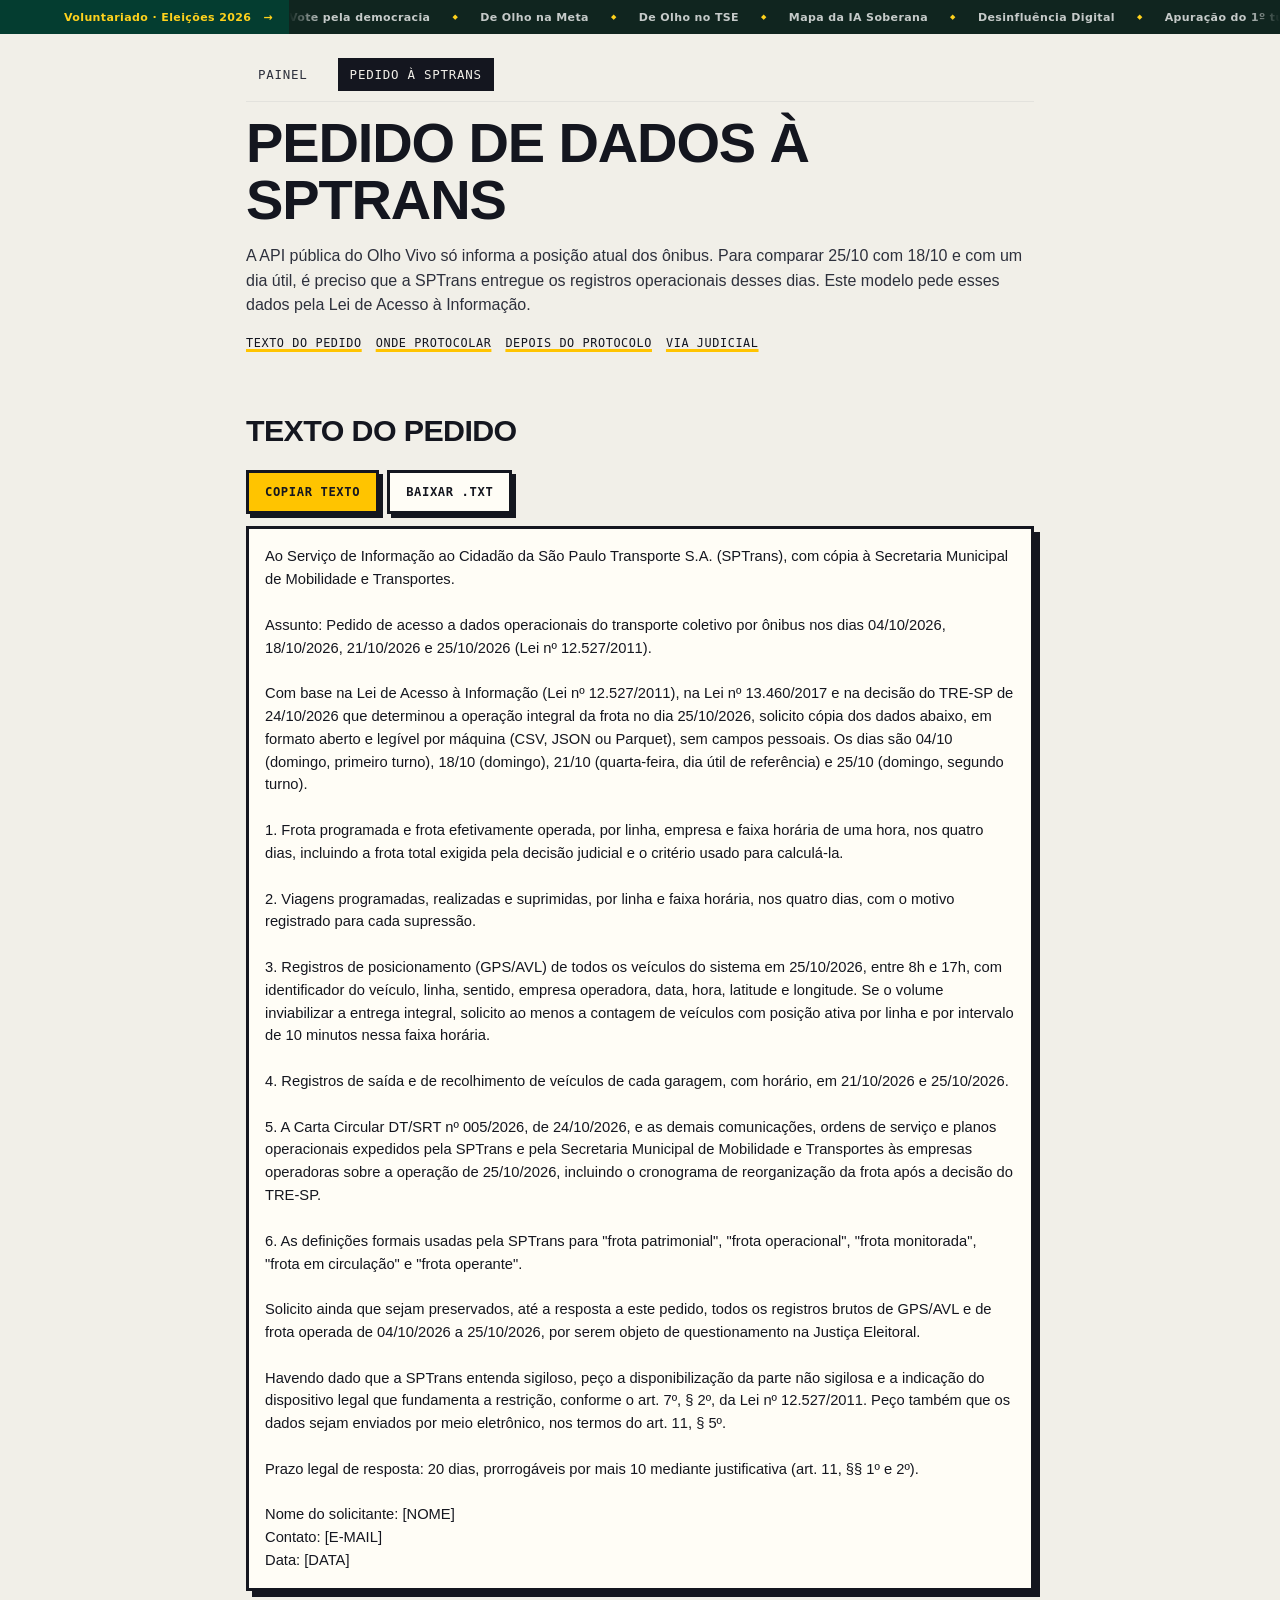
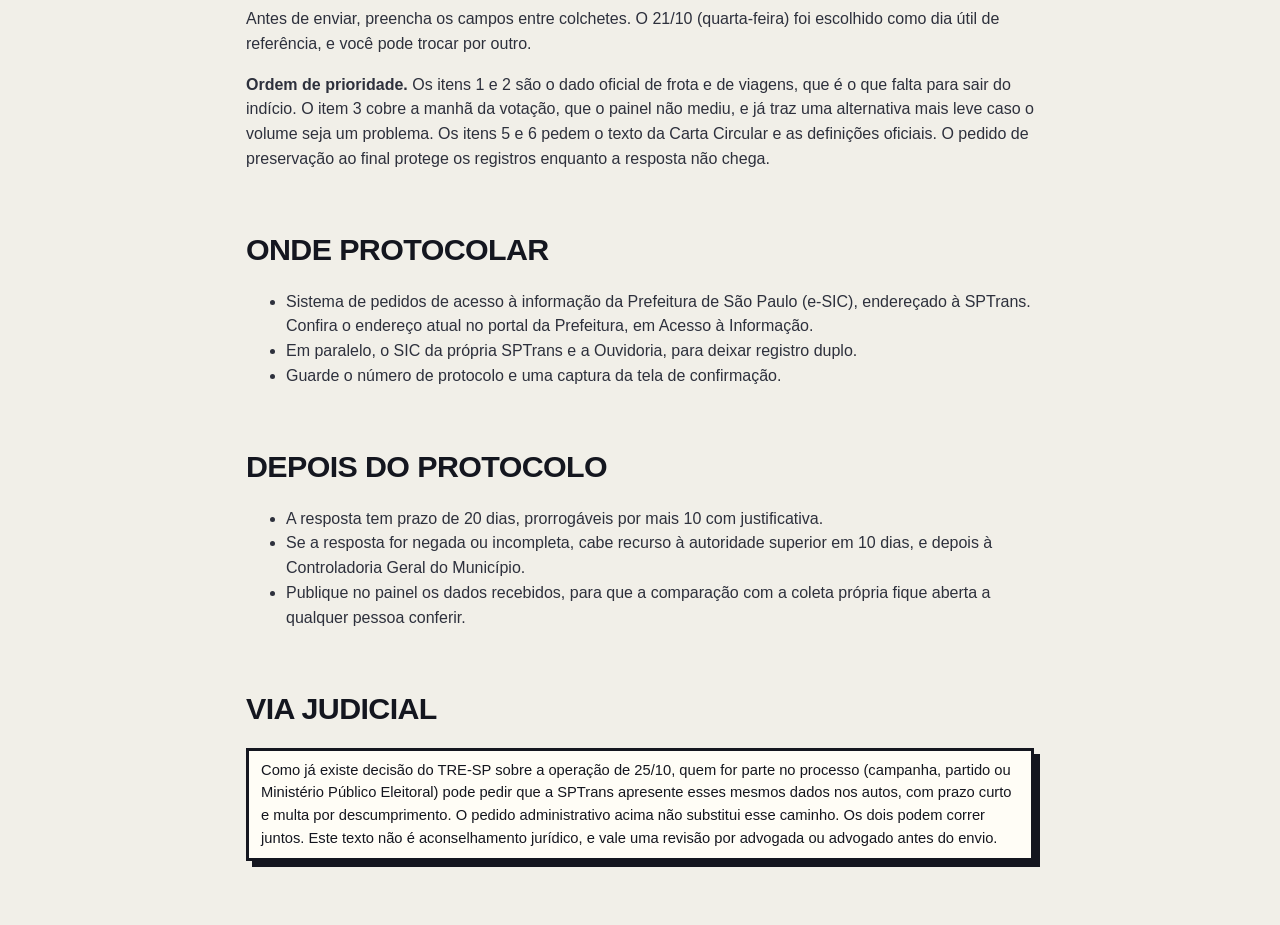
<file: site/pedido.html>
<!doctype html>
<html lang="pt-BR" data-layout="bloco">
<head>
<meta charset="utf-8">
<meta name="viewport" content="width=device-width,initial-scale=1">
<title>Pedido de dados à SPTrans: modelo pronto</title>
<meta name="description" content="Modelo de pedido de acesso à informação para obter da SPTrans os dados de frota e GPS de 04/10, 18/10 e 25/10 de 2026.">
<link rel="canonical" href="https://travahacker.com.br/analise-onibus/pedido.html">
<link rel="icon" type="image/svg+xml" href="favicon.svg">
<link rel="stylesheet" href="voluntariado-ticker.css">
<link rel="apple-touch-icon" href="apple-touch-icon.png">
<meta name="theme-color" content="#f1efe8">
<meta property="og:type" content="website">
<meta property="og:locale" content="pt_BR">
<meta property="og:site_name" content="Travahacker">
<meta property="og:title" content="Pedido de dados à SPTrans: modelo pronto (LAI)">
<meta property="og:description" content="Modelo de pedido de acesso à informação para obter da SPTrans os dados de frota e GPS de 04/10, 18/10 e 25/10 de 2026.">
<meta property="og:url" content="https://travahacker.com.br/analise-onibus/pedido.html">
<meta property="og:image" content="https://travahacker.com.br/analise-onibus/og.png">
<meta property="og:image:width" content="1200">
<meta property="og:image:height" content="630">
<meta property="og:image:alt" content="Os ônibus de SP circularam normalmente no domingo da eleição? Auditoria independente com dados de GPS">
<meta name="twitter:card" content="summary_large_image">
<meta name="twitter:title" content="Pedido de dados à SPTrans: modelo pronto (LAI)">
<meta name="twitter:description" content="Modelo de pedido de acesso à informação para obter da SPTrans os dados de frota e GPS de 04/10, 18/10 e 25/10 de 2026.">
<meta name="twitter:image" content="https://travahacker.com.br/analise-onibus/og.png">
<meta name="twitter:image:alt" content="Os ônibus de SP circularam normalmente no domingo da eleição? Auditoria independente com dados de GPS">
<style>
:root{color-scheme:light;--bg:#f6f5f2;--surface:#fcfcfb;--ink:#0b0b0b;--ink2:#52514e;--grid:#e3e2dd;--s1:#2a78d6;--warn:#8a5a00}
@media (prefers-color-scheme:dark){:root:not([data-theme=light]){color-scheme:dark;--bg:#111110;--surface:#1a1a19;--ink:#f0efec;--ink2:#c3c2b7;--grid:#2e2d2a;--s1:#3987e5;--warn:#e0a63a}}
*{box-sizing:border-box}body{margin:0;background:var(--bg);color:var(--ink);font:16px/1.55 system-ui,sans-serif}
main{max-width:820px;margin:0 auto;padding:24px 16px 64px}h1{font-size:1.6rem;margin:.2em 0}h2{font-size:1.1rem;margin:1.8em 0 .5em}
p,li{color:var(--ink2)}a{color:var(--s1)}.card{background:var(--surface);border:1px solid var(--grid);border-radius:10px;padding:16px;margin:12px 0}
nav.menu{display:flex;flex-wrap:wrap;gap:4px 18px;border-bottom:1px solid var(--grid);padding-bottom:10px;margin-bottom:8px;font-size:.95rem}nav.menu a{color:var(--ink2);text-decoration:none;padding:2px 0}nav.menu a[aria-current=page]{color:var(--ink);border-bottom:2px solid var(--s1)}nav.menu a:hover{color:var(--ink)}
nav.sub{display:flex;flex-wrap:wrap;gap:4px 14px;font-size:.88rem;margin:6px 0 14px}nav.sub a{color:var(--ink2)}
pre{white-space:pre-wrap;word-wrap:break-word;font:inherit;font-size:.92rem;color:var(--ink);margin:0}
button,.btn{background:var(--s1);color:#fff;border:0;border-radius:6px;padding:8px 14px;font:inherit;font-size:.9rem;cursor:pointer;text-decoration:none;display:inline-block}
.btn.sec{background:transparent;color:var(--ink);border:1px solid var(--grid)}.acoes{display:flex;gap:8px;flex-wrap:wrap;margin:10px 0}
.aviso{border-left:4px solid var(--warn);padding:8px 12px;background:var(--surface);color:var(--ink2);font-size:.92rem}
</style>
<link rel="stylesheet" href="temas.css">
</head>
<body>
<aside class="network-ticker" aria-label="Projetos do Voluntariado Eleições 2026"><a class="ticker-label" href="https://travahacker.com.br/voluntariado/">Voluntariado · Eleições 2026 <span aria-hidden="true">→</span></a><div class="ticker-window"><div class="ticker-track"><div class="ticker-set"><a href="https://votedemocracia.com.br/">Vote pela democracia</a><a href="https://deolhonameta.com.br/">De Olho na Meta</a><a href="https://travahacker.com.br/deolhonotse/">De Olho no TSE</a><a href="https://travahacker.com.br/mapa-ia-soberana/">Mapa da IA Soberana</a><a href="https://www.youtube.com/live/DtlQigD4UoA">Desinfluência Digital</a><a href="https://travahacker.com.br/eleicoes2026/">Apuração do 1º turno</a><a class="current" aria-current="page" href="https://travahacker.com.br/analise-onibus/">Ônibus de SP na eleição</a><a href="https://codigonaobinario.org/curso-ia">Curso de IA <small>bônus</small></a></div><div class="ticker-set" aria-hidden="true"><a tabindex="-1" href="https://votedemocracia.com.br/">Vote pela democracia</a><a tabindex="-1" href="https://deolhonameta.com.br/">De Olho na Meta</a><a tabindex="-1" href="https://travahacker.com.br/deolhonotse/">De Olho no TSE</a><a tabindex="-1" href="https://travahacker.com.br/mapa-ia-soberana/">Mapa da IA Soberana</a><a tabindex="-1" href="https://www.youtube.com/live/DtlQigD4UoA">Desinfluência Digital</a><a tabindex="-1" href="https://travahacker.com.br/eleicoes2026/">Apuração do 1º turno</a><a tabindex="-1" href="https://travahacker.com.br/analise-onibus/">Ônibus de SP na eleição</a><a tabindex="-1" href="https://codigonaobinario.org/curso-ia">Curso de IA <small>bônus</small></a></div></div></div></aside>
<main>
<nav class="menu" aria-label="Seções"><a href="./">Painel</a><a href="pedido.html" aria-current="page">Pedido à SPTrans</a></nav>
<h1>Pedido de dados à SPTrans</h1>
<p>A API pública do Olho Vivo só informa a posição atual dos ônibus. Para comparar 25/10 com 18/10 e com um dia útil, é preciso que a SPTrans entregue os registros operacionais desses dias. Este modelo pede esses dados pela Lei de Acesso à Informação.</p>
<nav class="sub" aria-label="Nesta página"><a href="#texto">Texto do pedido</a><a href="#onde">Onde protocolar</a><a href="#depois">Depois do protocolo</a><a href="#judicial">Via judicial</a></nav>

<h2 id="texto">Texto do pedido</h2>
<div class="acoes"><button id="copiar" type="button">Copiar texto</button><a class="btn sec" href="pedido-sptrans.txt" download>Baixar .txt</a></div>
<div class="card"><pre id="pedido">Ao Serviço de Informação ao Cidadão da São Paulo Transporte S.A. (SPTrans), com cópia à Secretaria Municipal de Mobilidade e Transportes.

Assunto: Pedido de acesso a dados operacionais do transporte coletivo por ônibus nos dias 04/10/2026, 18/10/2026, 21/10/2026 e 25/10/2026 (Lei nº 12.527/2011).

Com base na Lei de Acesso à Informação (Lei nº 12.527/2011), na Lei nº 13.460/2017 e na decisão do TRE-SP de 24/10/2026 que determinou a operação integral da frota no dia 25/10/2026, solicito cópia dos dados abaixo, em formato aberto e legível por máquina (CSV, JSON ou Parquet), sem campos pessoais. Os dias são 04/10 (domingo, primeiro turno), 18/10 (domingo), 21/10 (quarta-feira, dia útil de referência) e 25/10 (domingo, segundo turno).

1. Frota programada e frota efetivamente operada, por linha, empresa e faixa horária de uma hora, nos quatro dias, incluindo a frota total exigida pela decisão judicial e o critério usado para calculá-la.

2. Viagens programadas, realizadas e suprimidas, por linha e faixa horária, nos quatro dias, com o motivo registrado para cada supressão.

3. Registros de posicionamento (GPS/AVL) de todos os veículos do sistema em 25/10/2026, entre 8h e 17h, com identificador do veículo, linha, sentido, empresa operadora, data, hora, latitude e longitude. Se o volume inviabilizar a entrega integral, solicito ao menos a contagem de veículos com posição ativa por linha e por intervalo de 10 minutos nessa faixa horária.

4. Registros de saída e de recolhimento de veículos de cada garagem, com horário, em 21/10/2026 e 25/10/2026.

5. A Carta Circular DT/SRT nº 005/2026, de 24/10/2026, e as demais comunicações, ordens de serviço e planos operacionais expedidos pela SPTrans e pela Secretaria Municipal de Mobilidade e Transportes às empresas operadoras sobre a operação de 25/10/2026, incluindo o cronograma de reorganização da frota após a decisão do TRE-SP.

6. As definições formais usadas pela SPTrans para &quot;frota patrimonial&quot;, &quot;frota operacional&quot;, &quot;frota monitorada&quot;, &quot;frota em circulação&quot; e &quot;frota operante&quot;.

Solicito ainda que sejam preservados, até a resposta a este pedido, todos os registros brutos de GPS/AVL e de frota operada de 04/10/2026 a 25/10/2026, por serem objeto de questionamento na Justiça Eleitoral.

Havendo dado que a SPTrans entenda sigiloso, peço a disponibilização da parte não sigilosa e a indicação do dispositivo legal que fundamenta a restrição, conforme o art. 7º, § 2º, da Lei nº 12.527/2011. Peço também que os dados sejam enviados por meio eletrônico, nos termos do art. 11, § 5º.

Prazo legal de resposta: 20 dias, prorrogáveis por mais 10 mediante justificativa (art. 11, §§ 1º e 2º).

Nome do solicitante: [NOME]
Contato: [E-MAIL]
Data: [DATA]
</pre></div>
<p>Antes de enviar, preencha os campos entre colchetes. O 21/10 (quarta-feira) foi escolhido como dia útil de referência, e você pode trocar por outro.</p>
<p><b>Ordem de prioridade.</b> Os itens 1 e 2 são o dado oficial de frota e de viagens, que é o que falta para sair do indício. O item 3 cobre a manhã da votação, que o painel não mediu, e já traz uma alternativa mais leve caso o volume seja um problema. Os itens 5 e 6 pedem o texto da Carta Circular e as definições oficiais. O pedido de preservação ao final protege os registros enquanto a resposta não chega.</p>

<h2 id="onde">Onde protocolar</h2>
<ul>
<li>Sistema de pedidos de acesso à informação da Prefeitura de São Paulo (e-SIC), endereçado à SPTrans. Confira o endereço atual no portal da Prefeitura, em Acesso à Informação.</li>
<li>Em paralelo, o SIC da própria SPTrans e a Ouvidoria, para deixar registro duplo.</li>
<li>Guarde o número de protocolo e uma captura da tela de confirmação.</li>
</ul>

<h2 id="depois">Depois do protocolo</h2>
<ul>
<li>A resposta tem prazo de 20 dias, prorrogáveis por mais 10 com justificativa.</li>
<li>Se a resposta for negada ou incompleta, cabe recurso à autoridade superior em 10 dias, e depois à Controladoria Geral do Município.</li>
<li>Publique no painel os dados recebidos, para que a comparação com a coleta própria fique aberta a qualquer pessoa conferir.</li>
</ul>

<h2 id="judicial">Via judicial</h2>
<div class="aviso">Como já existe decisão do TRE-SP sobre a operação de 25/10, quem for parte no processo (campanha, partido ou Ministério Público Eleitoral) pode pedir que a SPTrans apresente esses mesmos dados nos autos, com prazo curto e multa por descumprimento. O pedido administrativo acima não substitui esse caminho. Os dois podem correr juntos. Este texto não é aconselhamento jurídico, e vale uma revisão por advogada ou advogado antes do envio.</div>
</main>
<script>
document.getElementById("copiar").onclick = async function () {
  const t = document.getElementById("pedido").textContent;
  try { await navigator.clipboard.writeText(t); this.textContent = "Copiado"; }
  catch (e) { const r = document.createRange(); r.selectNodeContents(document.getElementById("pedido")); getSelection().removeAllRanges(); getSelection().addRange(r); this.textContent = "Selecione e copie (Ctrl+C)"; }
};
</script>
</body></html>
</file>
<file: site/voluntariado-ticker.css>
/* Navegação compartilhada dos projetos oficiais do Voluntariado Eleições 2026.
   Componente local-first: copie este arquivo para a raiz pública de cada domínio. */
.network-ticker,
.network-ticker * {
  box-sizing: border-box;
}

.network-ticker {
  --network-ink: #10251f;
  --network-green: #043d30;
  --network-yellow: #ffd21c;
  position: relative;
  z-index: 100;
  display: grid;
  grid-template-columns: auto minmax(0, 1fr);
  min-height: 34px;
  margin: 0;
  color: #fff;
  background: var(--network-ink);
  font-family: Inter, ui-sans-serif, system-ui, -apple-system, BlinkMacSystemFont, "Segoe UI", sans-serif;
  font-size: 11px;
  font-weight: 800;
  letter-spacing: .035em;
  line-height: 1;
}

.network-ticker .ticker-label {
  position: relative;
  z-index: 2;
  display: flex;
  align-items: center;
  gap: 12px;
  min-height: 34px;
  padding: 7px 16px 6px max(16px, 5vw);
  color: var(--network-yellow);
  background: var(--network-green);
  text-decoration: none;
  white-space: nowrap;
}

.network-ticker .ticker-window {
  display: flex;
  min-width: 0;
  align-items: center;
  overflow: hidden;
  -webkit-mask-image: linear-gradient(90deg, transparent, #000 32px, #000 calc(100% - 32px), transparent);
  mask-image: linear-gradient(90deg, transparent, #000 32px, #000 calc(100% - 32px), transparent);
}

.network-ticker .ticker-track {
  display: flex;
  width: max-content;
  min-height: 34px;
  align-items: center;
  animation: volunteer-network-ticker-scroll 42s linear infinite;
}

.network-ticker .ticker-set {
  display: flex;
  height: 34px;
  flex: 0 0 auto;
  align-items: center;
  padding-right: 32px;
}

.network-ticker .ticker-set a,
.network-ticker .ticker-set span {
  display: inline-flex;
  height: 100%;
  align-items: center;
  margin: 0;
  padding: 0;
  color: rgba(255, 255, 255, .76);
  background: transparent;
  border: 0;
  font: inherit;
  line-height: 1;
  text-decoration: none;
  text-transform: none;
  white-space: nowrap;
}

.network-ticker .ticker-set a::after,
.network-ticker .ticker-set span::after {
  content: "◆";
  margin: 0 22px;
  color: var(--network-yellow);
  font-size: 7px;
}

.network-ticker .ticker-set a:hover,
.network-ticker .ticker-set a:focus-visible,
.network-ticker .ticker-set a.current {
  color: #fff;
  text-decoration: underline;
  text-decoration-color: var(--network-yellow);
  text-underline-offset: 3px;
}

.network-ticker .ticker-set small {
  margin-left: 6px;
  color: var(--network-yellow);
  font: inherit;
  font-size: 9px;
  font-weight: 900;
  text-transform: uppercase;
}

.network-ticker:hover .ticker-track,
.network-ticker:focus-within .ticker-track {
  animation-play-state: paused;
}

@keyframes volunteer-network-ticker-scroll {
  to { transform: translateX(-50%); }
}

@media (max-width: 860px) {
  .network-ticker {
    grid-template-columns: 128px minmax(0, 1fr);
    font-size: 10px;
  }

  .network-ticker .ticker-label {
    padding-left: 12px;
    line-height: 1.15;
    white-space: normal;
  }

  .network-ticker .ticker-label span {
    display: none;
  }
}

@media (prefers-reduced-motion: reduce) {
  .network-ticker .ticker-window {
    overflow-x: auto;
    -webkit-mask-image: none;
    mask-image: none;
  }

  .network-ticker .ticker-track { animation: none; }
  .network-ticker .ticker-set[aria-hidden="true"] { display: none; }
}

@media print {
  .network-ticker { display: none !important; }
}
</file>
<file: site/temas.css>
/* Estilo único do painel: "Bloco" (contornos grossos e destaque amarelo, família visual do De Olho no TSE).
   Ativado pelo atributo data-layout="bloco" no <html> de cada página. */

/* ---------- ajustes comuns aos três layouts ---------- */
.resp .big small{display:block;margin-top:2px;font-size:.9rem;line-height:1.3}
@media (min-width:760px){#placar-cards{grid-template-columns:repeat(2,minmax(0,1fr))}}

/* ======================= BLOCO ======================= */
html[data-layout="bloco"]:root{color-scheme:light;--bg:#f1efe8;--surface:#fffdf6;--surface2:#faf6e8;--ink:#14161f;--ink2:#2d303c;--ink3:#5d606c;--line:#cfcabb;--accent:#14161f;--hl:#ffc400;--s-eleicao:#e0481f;--s-domingo:#1f5fd0;--s-util:#12805c;--s-sabado:#d99800;--s-turno1:#c4437a;--warn:#14161f;--shadow:none}
[data-layout="bloco"] body{font-family:"Helvetica Neue",Arial,sans-serif}
[data-layout="bloco"] h1,[data-layout="bloco"] h2,[data-layout="bloco"] .resp .big{font-family:"Arial Black","Archivo Black","Helvetica Neue",Impact,sans-serif;text-transform:uppercase;letter-spacing:-.02em;font-weight:900}
[data-layout="bloco"] .brand,[data-layout="bloco"] nav.menu,[data-layout="bloco"] .eyebrow,[data-layout="bloco"] .tag,[data-layout="bloco"] .pill,[data-layout="bloco"] .seg,[data-layout="bloco"] th,[data-layout="bloco"] .leg,[data-layout="bloco"] .passo b,[data-layout="bloco"] .resp h3,[data-layout="bloco"] summary,[data-layout="bloco"] label,[data-layout="bloco"] .chip,[data-layout="bloco"] footer{font-family:ui-monospace,"DejaVu Sans Mono","Cascadia Mono",Menlo,monospace;text-transform:uppercase;letter-spacing:.05em}
[data-layout="bloco"] .resp h3,[data-layout="bloco"] summary,[data-layout="bloco"] th{font-size:.78rem}
[data-layout="bloco"] a{color:var(--ink);text-decoration-color:var(--hl);text-decoration-thickness:3px;text-underline-offset:2px}
[data-layout="bloco"] header.top{background:var(--bg);backdrop-filter:none;border-bottom:3px solid var(--ink)}
[data-layout="bloco"] .brand{font-weight:800;font-size:.85rem}
[data-layout="bloco"] nav.menu a{border-radius:0;border:2px solid transparent;font-size:.78rem;padding:5px 10px}
[data-layout="bloco"] nav.menu a:hover{background:var(--hl);color:var(--ink)}
[data-layout="bloco"] nav.menu a[aria-current=page]{background:var(--ink);color:var(--bg)}
[data-layout="bloco"] .hero{padding:40px 0 6px}
[data-layout="bloco"] h1{font-size:clamp(1.9rem,5.4vw,3.5rem);line-height:1.02;max-width:17em}
[data-layout="bloco"] .eyebrow{font-weight:700;color:var(--ink)}
[data-layout="bloco"] .dot{background:var(--hl);border:2px solid var(--ink);width:12px;height:12px;border-radius:0;animation:none}
[data-layout="bloco"] .lead{font-size:1.1rem;color:var(--ink)}
[data-layout="bloco"] .lead b{background:var(--hl);padding:0 4px}
[data-layout="bloco"] .pill,[data-layout="bloco"] .chip{border:2px solid var(--ink);border-radius:0;background:var(--surface);color:var(--ink);font-size:.72rem}
[data-layout="bloco"] h2{font-size:clamp(1.3rem,3.2vw,1.9rem)}
[data-layout="bloco"] section{margin:50px 0}
[data-layout="bloco"] .sub{color:var(--ink2)}
[data-layout="bloco"] .card,[data-layout="bloco"] details{background:var(--surface);border:3px solid var(--ink);border-radius:0;box-shadow:6px 6px 0 var(--ink)}
[data-layout="bloco"] details{box-shadow:4px 4px 0 var(--ink);margin:14px 0}
[data-layout="bloco"] .veredito{background:var(--hl);border:3px solid var(--ink);border-left:3px solid var(--ink);border-radius:0;box-shadow:8px 8px 0 var(--ink)}
[data-layout="bloco"] .veredito .tag{display:inline-block;background:var(--ink);color:var(--hl);padding:3px 9px;margin-bottom:10px}
[data-layout="bloco"] .veredito h2{font-size:clamp(1.35rem,3.6vw,2rem);line-height:1.1}
[data-layout="bloco"] .veredito p,[data-layout="bloco"] .veredito p b{color:var(--ink)}
[data-layout="bloco"] .ok,[data-layout="bloco"] .nao{color:var(--ink)}
[data-layout="bloco"] .passo div{background:var(--surface);border:2px solid var(--ink);border-radius:0;color:var(--ink2)}
[data-layout="bloco"] .resp::before{display:none}
[data-layout="bloco"] .resp{box-shadow:6px 6px 0 var(--cor,var(--ink))}
[data-layout="bloco"] .resp .big{font-size:2.6rem}
[data-layout="bloco"] .resp .big small{font-family:"Helvetica Neue",Arial,sans-serif;text-transform:none;letter-spacing:0}
[data-layout="bloco"] .seg{border:2px solid var(--ink);border-radius:0;background:var(--surface);padding:0}
[data-layout="bloco"] .seg button{border-radius:0;font-size:.74rem;padding:8px 14px}
[data-layout="bloco"] .seg button[aria-pressed=true]{background:var(--ink);color:var(--hl)}
[data-layout="bloco"] th{border-bottom:3px solid var(--ink)}
[data-layout="bloco"] td{border-bottom:1px solid var(--line);color:var(--ink2)}
[data-layout="bloco"] select{border:2px solid var(--ink);border-radius:0;background:var(--surface)}
[data-layout="bloco"] .passos>li{border:2px solid var(--ink);border-radius:0;background:var(--surface)}
[data-layout="bloco"] .passos>li::before{border-radius:0;background:var(--hl);color:var(--ink);border:2px solid var(--ink)}
[data-layout="bloco"] footer{border-top:3px solid var(--ink);color:var(--ink2);font-size:.75rem}
[data-layout="bloco"] #tip{border:2px solid var(--ink);border-radius:0;box-shadow:4px 4px 0 var(--ink)}
@media (max-width:560px){[data-layout="bloco"] .card,[data-layout="bloco"] .veredito{box-shadow:4px 4px 0 var(--ink)}}


/* ---------- página do pedido à SPTrans ---------- */
[data-layout="bloco"] #copiar,[data-layout="bloco"] .btn{background:var(--hl);color:var(--ink);border:3px solid var(--ink);border-radius:0;box-shadow:4px 4px 0 var(--ink);font-family:ui-monospace,"DejaVu Sans Mono",monospace;text-transform:uppercase;letter-spacing:.05em;font-size:.76rem;font-weight:700;padding:10px 16px;text-decoration:none}
[data-layout="bloco"] .btn.sec{background:var(--surface)}
[data-layout="bloco"] .aviso{border:3px solid var(--ink);border-radius:0;background:var(--surface);box-shadow:6px 6px 0 var(--ink);color:var(--ink)}
[data-layout="bloco"] nav.sub a{color:var(--ink);font-family:ui-monospace,"DejaVu Sans Mono",monospace;text-transform:uppercase;font-size:.74rem;letter-spacing:.05em}
[data-layout="bloco"] pre{color:var(--ink)}
[data-layout="bloco"] p,[data-layout="bloco"] li{color:var(--ink2)}

@media (max-width:560px){
  [data-layout="bloco"] .brand{display:none}
  [data-layout="bloco"] nav.menu{margin-left:0}
}
</file>
